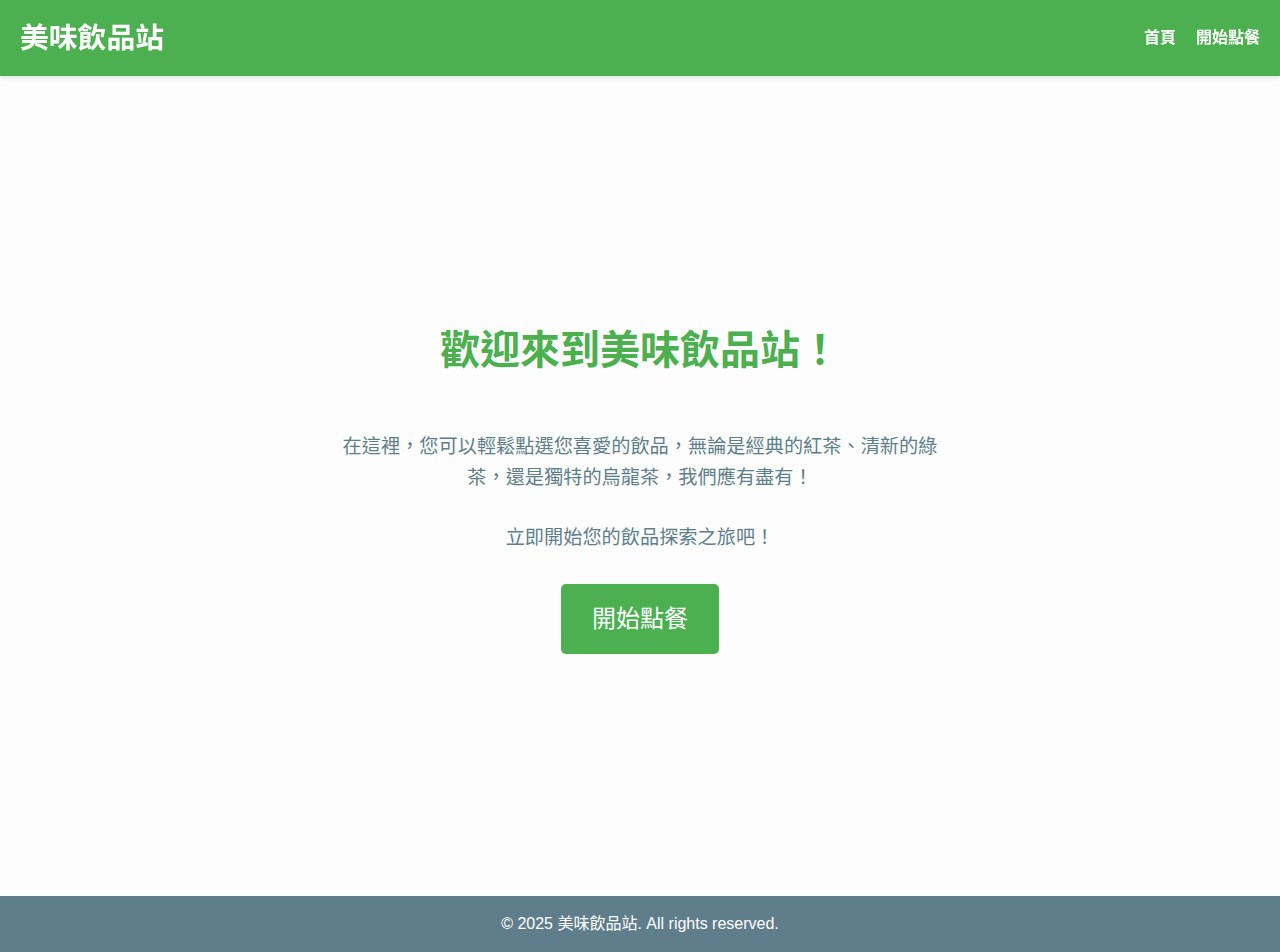
<file: drink/target/classes/static/index.html>
<!DOCTYPE html>
<html lang="zh-Hant">
<head>
    <meta charset="UTF-8">
    <meta name="viewport" content="width=device-width, initial-scale=1.0">
    <title>美味飲品站</title>
    <link rel="stylesheet" href="beverage-ordering-frontend-plain/css/normalize.css">
    <link rel="stylesheet" href="beverage-ordering-frontend-plain/css/main.css">
    <link rel="stylesheet" href="beverage-ordering-frontend-plain/css/home.css">
</head>
<body>
    <header>
        <h1>美味飲品站</h1>
        <nav>
            <ul>
                <li><a href="index.html">首頁</a></li>
                <li><a href="ordering.html">開始點餐</a></li>
            </ul>
        </nav>
    </header>

    <main class="container">
        <section class="home-content">
            <h2>歡迎來到美味飲品站！</h2>
            <p>在這裡，您可以輕鬆點選您喜愛的飲品，無論是經典的紅茶、清新的綠茶，還是獨特的烏龍茶，我們應有盡有！</p>
            <p>立即開始您的飲品探索之旅吧！</p>
            <button id="start-order-btn" class="btn btn-primary start-order-btn">開始點餐</button>
        </section>
    </main>

    <footer>
        <p>&copy; 2025 美味飲品站. All rights reserved.</p>
    </footer>

    <script src="beverage-ordering-frontend-plain/js/home.js"></script>
</body>
</html>
</file>
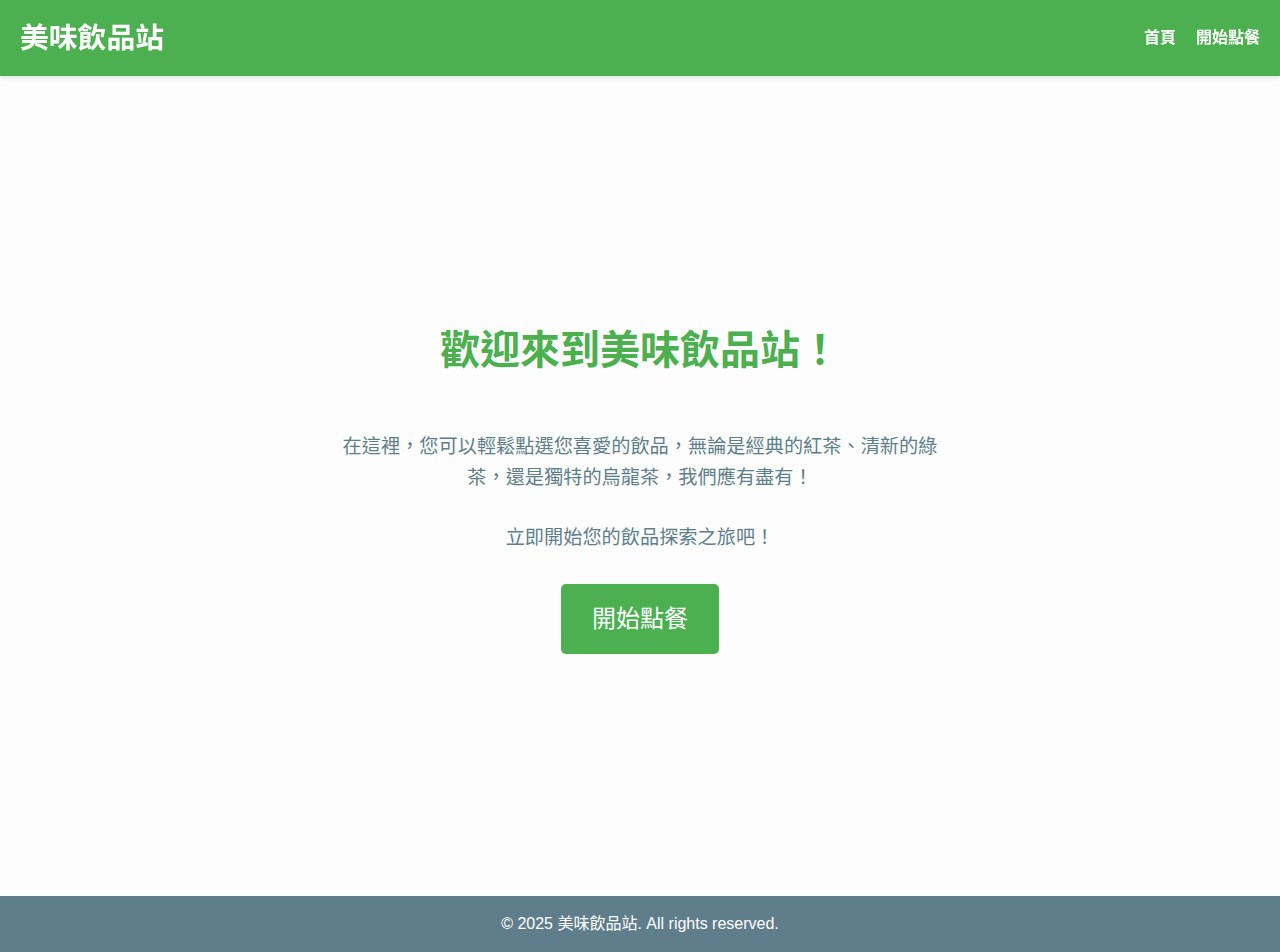
<file: drink/target/classes/static/admin.html>
<!DOCTYPE html>
<html lang="zh-Hant">
<head>
    <meta charset="UTF-8">
    <meta name="viewport" content="width=device-width, initial-scale=1.0">
    <title>後台管理 - 美味飲品站</title>
    <link rel="stylesheet" href="beverage-ordering-frontend-plain/css/normalize.css">
    <link rel="stylesheet" href="beverage-ordering-frontend-plain/css/main.css">
    <link rel="stylesheet" href="beverage-ordering-frontend-plain/css/admin.css">
</head>
<body>
    <header>
        <h1>後台管理</h1>
        <nav>
            <ul>
                <li><a href="#" id="logout-btn">登出</a></li>
            </ul>
        </nav>
    </header>

    <main class="container admin-layout">
        <aside class="admin-sidebar">
            <nav>
                <ul>
                    <li><a href="#" class="sidebar-link active" data-section="dashboard">儀表板 (統計)</a></li>
                    <li><a href="#" class="sidebar-link" data-section="product-management">飲品管理</a></li>
                    <li><a href="#" class="sidebar-link" data-section="topping-management">副料管理</a></li>
                    <li><a href="#" class="sidebar-link" data-section="order-records">訂單記錄</a></li>
                </ul>
            </nav>
        </aside>

        <section class="admin-content">
            <div id="dashboard-section" class="admin-section active">
                <h2>儀表板 (統計)</h2>
                <div class="form-group">
                    <label for="stat-date-filter">選擇日期範圍:</label>
                    <input type="date" id="stat-date-filter" value="">
                    <button id="filter-daily-btn" class="btn btn-secondary">日統計</button>
                    <button id="filter-weekly-btn" class="btn btn-secondary">週統計</button>
                    <button id="filter-monthly-btn" class="btn btn-secondary">月統計</button>
                </div>
                <div class="statistics-grid" id="statistics-display">
                    <div class="stat-card">
                        <h3>今日總銷售額</h3>
                        <p>NT$ <span id="today-sales">0.00</span></p>
                    </div>
                    <div class="stat-card">
                        <h3>今日訂單數</h3>
                        <p><span id="today-orders">0</span> 筆</p>
                    </div>
                    <div class="stat-card">
                        <h3>本週總銷售額</h3>
                        <p>NT$ <span id="week-sales">0.00</span></p>
                    </div>
                    <div class="stat-card">
                        <h3>本月總銷售額</h3>
                        <p>NT$ <span id="month-sales">0.00</span></p>
                    </div>
                    </div>
            </div>

            <div id="product-management-section" class="admin-section">
                <h2>飲品管理</h2>
                <div class="add-new-btn-container">
                    <button id="add-product-btn" class="btn btn-primary add-new-btn">新增飲品</button>
                </div>
                <table class="data-table">
                    <thead>
                        <tr>
                            <th>ID</th>
                            <th>名稱</th>
                            <th>分類</th>
                            <th>小杯價格</th>
                            <th>大杯價格</th>
                            <th>啟用</th>
                            <th>可熱飲</th>
                            <th>可冰飲</th>
                            <th>操作</th>
                        </tr>
                    </thead>
                    <tbody id="product-table-body">
                        </tbody>
                </table>
            </div>

            <div id="topping-management-section" class="admin-section">
                <h2>副料管理</h2>
                <div class="add-new-btn-container">
                    <button id="add-topping-btn" class="btn btn-primary add-new-btn">新增副料</button>
                </div>
                <table class="data-table">
                    <thead>
                        <tr>
                            <th>ID</th>
                            <th>名稱</th>
                            <th>價格</th>
                            <th>啟用</th>
                            <th>操作</th>
                        </tr>
                    </thead>
                    <tbody id="topping-table-body">
                        </tbody>
                </table>
            </div>

            <div id="order-records-section" class="admin-section">
                <h2>訂單記錄</h2>
                <div class="form-group">
                    <label for="order-record-date-filter">篩選日期:</label>
                    <input type="date" id="order-record-date-filter">
                    <button id="filter-order-records-btn" class="btn btn-secondary">篩選</button>
                </div>
                <table class="data-table">
                    <thead>
                        <tr>
                            <th>ID</th>
                            <th>時間</th>
                            <th>總金額</th>
                            <th>取餐方式</th>
                            <th>支付方式</th>
                            <th>狀態</th>
                            <th>會員電話</th>
                            <th>操作</th>
                        </tr>
                    </thead>
                    <tbody id="order-records-table-body">
                        </tbody>
                </table>
            </div>
        </section>
    </main>

    <footer>
        <p>&copy; 2025 美味飲品站. All rights reserved.</p>
    </footer>

    <div id="product-modal" class="modal admin-modal">
        <div class="modal-content">
            <span class="close-btn" id="close-product-modal-btn">&times;</span>
            <h2 id="product-modal-title"></h2>
            <form id="product-form">
                <input type="hidden" id="product-id">
                <div class="form-group">
                    <label for="product-name">名稱:</label>
                    <input type="text" id="product-name" required>
                </div>
                <div class="form-group">
                    <label for="product-category">分類:</label>
                    <select id="product-category" required>
                        <option value="">請選擇</option>
                        <option value="紅茶類">紅茶類</option>
                        <option value="綠茶類">綠茶類</option>
                        <option value="烏龍茶類">烏龍茶類</option>
                        <option value="其他類">其他類</option>
                    </select>
                </div>
                <div class="form-group">
                    <label for="product-price-small">小杯價格:</label>
                    <input type="number" id="product-price-small" step="0.01" min="0">
                </div>
                <div class="form-group">
                    <label for="product-price-large">大杯價格:</label>
                    <input type="number" id="product-price-large" step="0.01" min="0">
                </div>
                <div class="form-group">
                    <label for="product-image-url">圖片 URL:</label>
                    <input type="text" id="product-image-url">
                </div>
                <div class="form-group">
                    <label for="product-is-active">啟用販售:</label>
                    <input type="checkbox" id="product-is-active" checked>
                </div>
                <div class="form-group">
                    <label for="product-can-be-hot">可做熱飲:</label>
                    <input type="checkbox" id="product-can-be-hot" checked>
                </div>
                <div class="form-group">
                    <label for="product-can-be-cold">可做冰飲:</label>
                    <input type="checkbox" id="product-can-be-cold" checked>
                </div>
                <div class="form-group">
                    <label for="product-min-sweetness">最低甜度 (0-5):</label>
                    <input type="number" id="product-min-sweetness" min="0" max="5">
                </div>
                <div class="form-group">
                    <label for="product-max-sweetness">最高甜度 (0-5):</label>
                    <input type="number" id="product-max-sweetness" min="0" max="5">
                </div>
                <div class="form-group">
                    <label for="product-min-ice">最低冰塊 (0-3):</label>
                    <input type="number" id="product-min-ice" min="0" max="3">
                </div>
                <div class="form-group">
                    <label for="product-max-ice">最高冰塊 (0-3):</label>
                    <input type="number" id="product-max-ice" min="0" max="3">
                </div>
                <button type="submit" class="btn btn-primary">保存</button>
                <button type="button" class="btn btn-secondary" id="cancel-product-modal-btn">取消</button>
            </form>
        </div>
    </div>

    <div id="topping-modal" class="modal admin-modal">
        <div class="modal-content">
            <span class="close-btn" id="close-topping-modal-btn">&times;</span>
            <h2 id="topping-modal-title"></h2>
            <form id="topping-form">
                <input type="hidden" id="topping-id">
                <div class="form-group">
                    <label for="topping-name">名稱:</label>
                    <input type="text" id="topping-name" required>
                </div>
                <div class="form-group">
                    <label for="topping-price">價格:</label>
                    <input type="number" id="topping-price" step="0.01" min="0" required>
                </div>
                <div class="form-group">
                    <label for="topping-is-active">啟用販售:</label>
                    <input type="checkbox" id="topping-is-active" checked>
                </div>
                <button type="submit" class="btn btn-primary">保存</button>
                <button type="button" class="btn btn-secondary" id="cancel-topping-modal-btn">取消</button>
            </form>
        </div>
    </div>

    <script src="beverage-ordering-frontend-plain/js/utils.js"></script>
    <script src="beverage-ordering-frontend-plain/js/admin.js"></script>
</body>
</html>
</file>
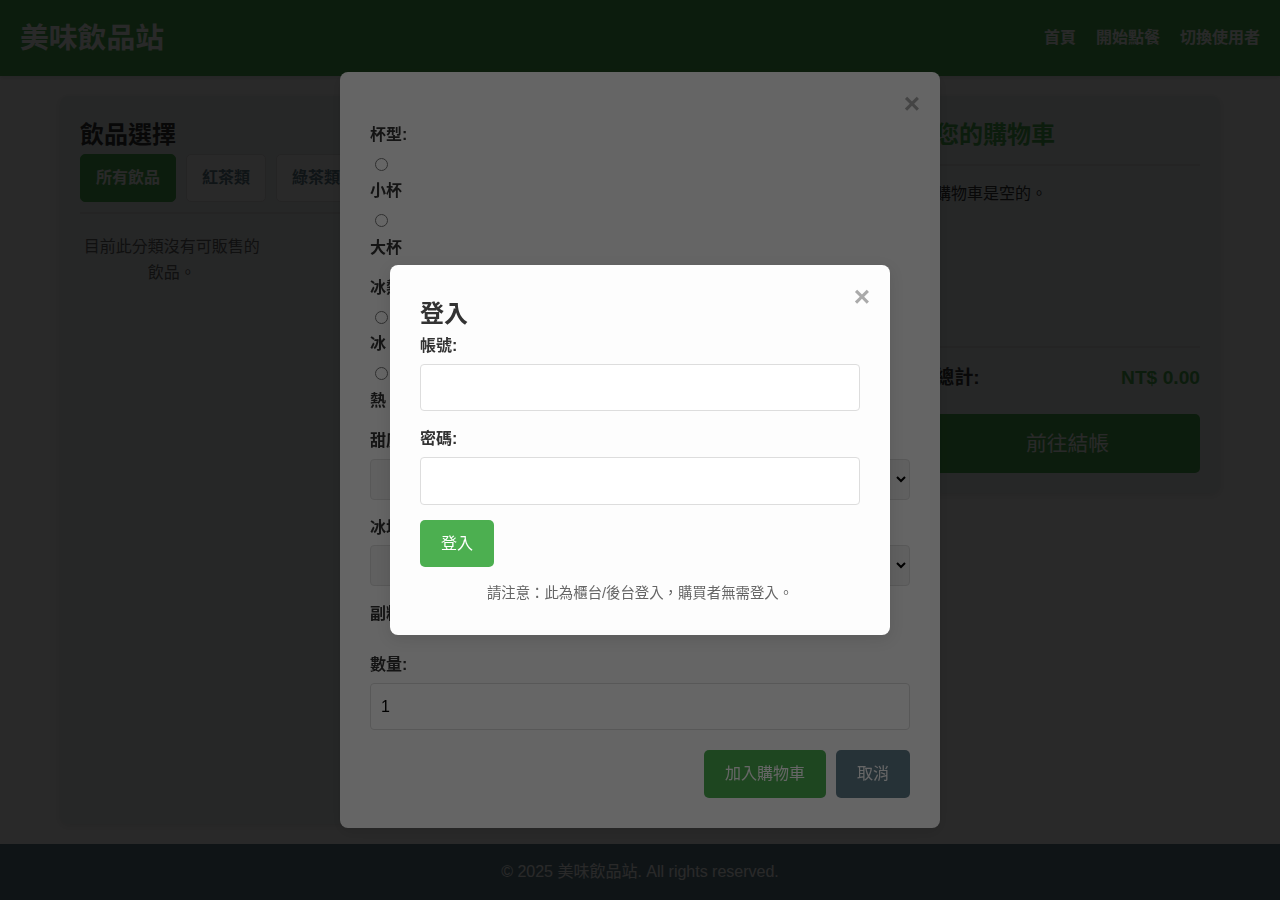
<file: drink/target/classes/static/checkout.html>
<!DOCTYPE html>
<html lang="zh-Hant">
<head>
    <meta charset="UTF-8">
    <meta name="viewport" content="width=device-width, initial-scale=1.0">
    <title>結帳 - 美味飲品站</title>
    <link rel="stylesheet" href="beverage-ordering-frontend-plain/css/normalize.css">
    <link rel="stylesheet" href="beverage-ordering-frontend-plain/css/main.css">
    <link rel="stylesheet" href="beverage-ordering-frontend-plain/css/checkout.css">
</head>
<body>
    <header>
        <h1>美味飲品站</h1>
        <nav>
            <ul>
                <li><a href="index.html">首頁</a></li>
                <li><a href="ordering.html">返回點餐</a></li>
            </ul>
        </nav>
    </header>

    <main class="container">
        <form id="checkout-form" class="checkout-form">
            <h2>訂單結帳</h2>

            <div class="cart-summary-checkout">
                <h3>您的訂單內容</h3>
                <ul id="checkout-cart-list">
                    </ul>
                <div class="total-line">
                    <span>總金額:</span>
                    <span>NT$ <span id="checkout-total-price">0.00</span></span>
                </div>
            </div>

            <div class="member-section">
                <h3>會員點數累積</h3>
                <div class="form-group">
                    <label for="phone-number">手機號碼 (用於累積點數):</label>
                    <input type="tel" id="phone-number" name="phoneNumber" placeholder="請輸入手機號碼 (選填)" pattern="[0-9]{10}">
                </div>
                <p>目前累積點數: <span id="member-points">0</span> 點</p>
                <p style="font-size: 0.9em; color: #888;">每消費 NT$100 累積 1 點</p>
            </div>

            <div class="delivery-options">
                <h3>取餐方式</h3>
                <div class="option-group">
                    <div class="radio-group">
                        <div>
                            <input type="radio" name="delivery-type" value="內用" id="delivery-dine-in" checked>
                            <label for="delivery-dine-in">內用</label>
                        </div>
                        <div>
                            <input type="radio" name="delivery-type" value="自取" id="delivery-pickup">
                            <label for="delivery-pickup">自取</label>
                        </div>
                        <div>
                            <input type="radio" name="delivery-type" value="外送" id="delivery-delivery">
                            <label for="delivery-delivery">外送</label>
                        </div>
                    </div>
                </div>
            </div>

            <div class="payment-options">
                <h3>結帳方式</h3>
                <div class="option-group">
                    <div class="radio-group">
                        <div id="cash-payment-option">
                            <input type="radio" name="payment-method" value="現金結帳" id="payment-cash" checked>
                            <label for="payment-cash">現金結帳</label>
                        </div>
                        <div id="online-payment-option">
                            <input type="radio" name="payment-method" value="線上結帳" id="payment-online">
                            <label for="payment-online">線上結帳 (綠界)</label>
                        </div>
                        <div id="site-payment-option" style="display: none;">
                            <input type="radio" name="payment-method" value="現場結帳" id="payment-site">
                            <label for="payment-site">現場結帳</label>
                        </div>
                        <div id="delivery-payment-option" style="display: none;">
                            <input type="radio" name="payment-method" value="送達結帳" id="payment-delivery-on-site">
                            <label for="payment-delivery-on-site">送達結帳</label>
                        </div>
                    </div>
                </div>
            </div>

            <div id="pickup-delivery-details" class="hidden-fields" style="display: none;">
                <div class="form-group">
                    <label for="datetime-input" id="datetime-label">選擇時間:</label>
                    <input type="datetime-local" id="datetime-input" name="pickupDeliveryTime">
                </div>
                <div class="form-group" id="delivery-address-group" style="display: none;">
                    <label for="delivery-address">送達地址:</label>
                    <input type="text" id="delivery-address" name="deliveryAddress" placeholder="請輸入送達地址">
                </div>
            </div>

            <div class="form-group">
                <label for="order-notes">訂單備註 (選填):</label>
                <textarea id="order-notes" name="notes" rows="3" placeholder="例如：少冰、不要吸管"></textarea>
            </div>

            <button type="submit" class="btn btn-primary checkout-submit-btn">確認結帳</button>
        </form>
    </main>

    <footer>
        <p>&copy; 2025 美味飲品站. All rights reserved.</p>
    </footer>

    <script src="beverage-ordering-frontend-plain/js/utils.js"></script>
    <script src="beverage-ordering-frontend-plain/js/checkout.js"></script>
</body>
</html>
</file>
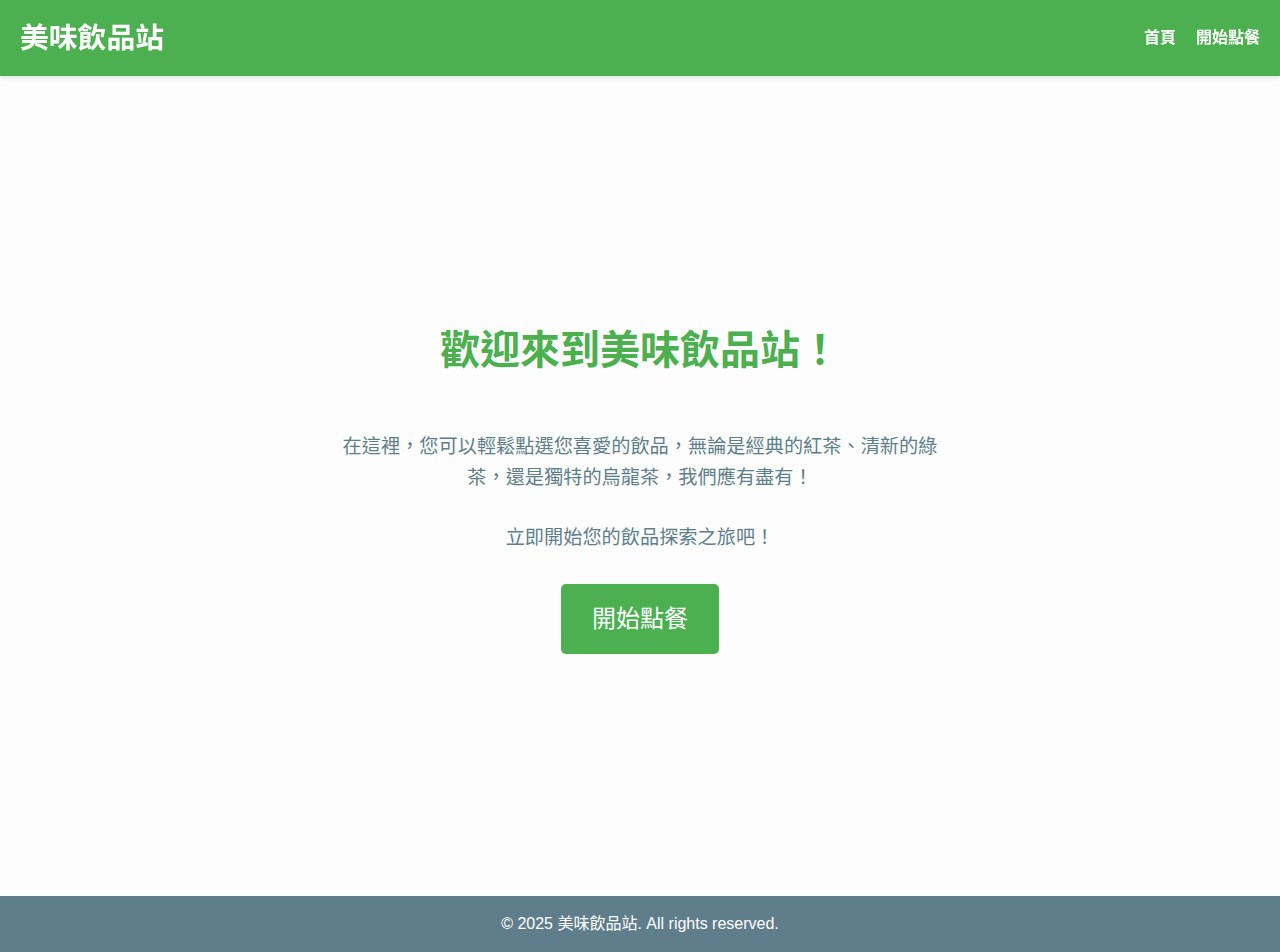
<file: drink/target/classes/static/counter.html>
<!DOCTYPE html>
<html lang="zh-Hant">
<head>
    <meta charset="UTF-8">
    <meta name="viewport" content="width=device-width, initial-scale=1.0">
    <title>櫃台管理 - 美味飲品站</title>
    <link rel="stylesheet" href="beverage-ordering-frontend-plain/css/normalize.css">
    <link rel="stylesheet" href="beverage-ordering-frontend-plain/css/main.css">
    <link rel="stylesheet" href="beverage-ordering-frontend-plain/css/counter.css">
</head>
<body>
    <header>
        <h1>櫃台管理</h1>
        <nav>
            <ul>
                <li><a href="#" id="logout-btn">登出</a></li>
            </ul>
        </nav>
    </header>

    <main class="container counter-layout">
        <section class="pending-orders-section">
            <h2>待處理訂單</h2>
            <div class="counter-add-order-btn-container">
                <button id="add-counter-order-btn" class="btn btn-accent counter-add-order-btn">櫃台新增訂單</button>
            </div>
            <div id="pending-orders-list" class="order-list">
                <p>目前沒有待處理訂單。</p>
            </div>
        </section>

        <section class="completed-orders-section">
            <h2>已完成 / 已取消訂單</h2>
            <div id="completed-orders-list" class="order-list">
                <p>目前沒有已完成或已取消訂單。</p>
            </div>
        </section>
    </main>

    <footer>
        <p>&copy; 2025 美味飲品站. All rights reserved.</p>
    </footer>

    <div id="counter-ordering-modal" class="modal product-options-modal">
        <div class="modal-content" style="max-width: 900px; width: 95%;">
            <span class="close-btn" id="close-counter-ordering-modal-btn">&times;</span>
            <h2>櫃台點餐</h2>
            <div class="ordering-layout">
                <section class="product-section" style="flex: 3;">
                    <h3>選擇飲品</h3>
                    <div class="category-tabs" id="counter-category-tabs">
                        <button class="category-tab active" data-category="all">所有飲品</button>
                        <button class="category-tab" data-category="紅茶類">紅茶類</button>
                        <button class="category-tab" data-category="綠茶類">綠茶類</button>
                        <button class="category-tab" data-category="烏龍茶類">烏龍茶類</button>
                        <button class="category-tab" data-category="其他類">其他類</button>
                    </div>
                    <div id="counter-product-grid" class="product-grid">
                        </div>
                </section>

                <section class="cart-section" style="flex: 1; position: static;">
                    <h3>訂單預覽</h3>
                    <div id="counter-cart-list" class="cart-list" style="max-height: 300px;">
                        <p>目前沒有項目。</p>
                    </div>
                    <div class="cart-summary">
                        <span>總計:</span>
                        <span>NT$ <span id="counter-total-price">0.00</span></span>
                    </div>

                    <div class="form-group" style="margin-top: 20px;">
                        <label for="counter-phone-number">會員手機號碼 (選填):</label>
                        <input type="tel" id="counter-phone-number" placeholder="輸入手機號碼">
                    </div>
                     <p>累積點數: <span id="counter-member-points">0</span> 點</p>


                    <div class="form-group">
                        <label>取餐方式:</label>
                        <div>
                            <input type="radio" name="counter-delivery-type" value="內用" id="counter-delivery-dine-in" checked> <label for="counter-delivery-dine-in">內用</label>
                            <input type="radio" name="counter-delivery-type" value="自取" id="counter-delivery-pickup"> <label for="counter-delivery-pickup">自取</label>
                            <input type="radio" name="counter-delivery-type" value="外送" id="counter-delivery-delivery"> <label for="counter-delivery-delivery">外送</label>
                        </div>
                    </div>

                    <div class="form-group">
                        <label>結帳方式:</label>
                        <div>
                            <input type="radio" name="counter-payment-method" value="現金結帳" id="counter-payment-cash" checked> <label for="counter-payment-cash">現金結帳</label>
                            <input type="radio" name="counter-payment-method" value="線上結帳" id="counter-payment-online"> <label for="counter-payment-online">線上結帳</label>
                        </div>
                    </div>

                    <div class="form-group" id="counter-datetime-group" style="display: none;">
                        <label for="counter-datetime-input" id="counter-datetime-label">選擇時間:</label>
                        <input type="datetime-local" id="counter-datetime-input">
                    </div>
                    <div class="form-group" id="counter-address-group" style="display: none;">
                        <label for="counter-delivery-address">送達地址:</label>
                        <input type="text" id="counter-delivery-address" placeholder="輸入送達地址">
                    </div>

                    <div class="form-group">
                        <label for="counter-order-notes">備註 (選填):</label>
                        <textarea id="counter-order-notes" rows="2"></textarea>
                    </div>

                    <div class="modal-actions" style="justify-content: center; gap: 15px;">
                        <button id="submit-counter-order-btn" class="btn btn-primary">確認點單</button>
                        <button id="cancel-counter-order-btn" class="btn btn-secondary">取消</button>
                    </div>
                </section>
            </div>
        </div>
    </div>

    <div id="product-options-modal" class="modal product-options-modal">
        <div class="modal-content">
            <span class="close-btn" id="close-options-modal-btn">&times;</span>
            <h2 id="modal-product-name"></h2>
            <div class="form-group">
                <label>杯型:</label>
                <div id="size-options"></div>
            </div>
            <div class="form-group">
                <label>冰熱:</label>
                <div id="temperature-options"></div>
            </div>
            <div class="form-group">
                <label for="sweetness">甜度:</label>
                <select id="sweetness"></select>
            </div>
            <div class="form-group">
                <label for="ice">冰塊:</label>
                <select id="ice"></select>
            </div>
            <div class="form-group">
                <label>副料:</label>
                <div id="toppings-list"></div>
            </div>
            <div class="form-group">
                <label for="quantity">數量:</label>
                <input type="number" id="quantity" value="1" min="1">
            </div>
            <div class="modal-actions">
                <button id="add-to-cart-modal-btn" class="btn btn-primary">加入購物車</button>
                <button id="cancel-modal-btn" class="btn btn-secondary">取消</button>
            </div>
        </div>
    </div>

    <script src="beverage-ordering-frontend-plain/js/utils.js"></script>
    <script src="beverage-ordering-frontend-plain/js/counter.js"></script>
</body>
</html>
</file>
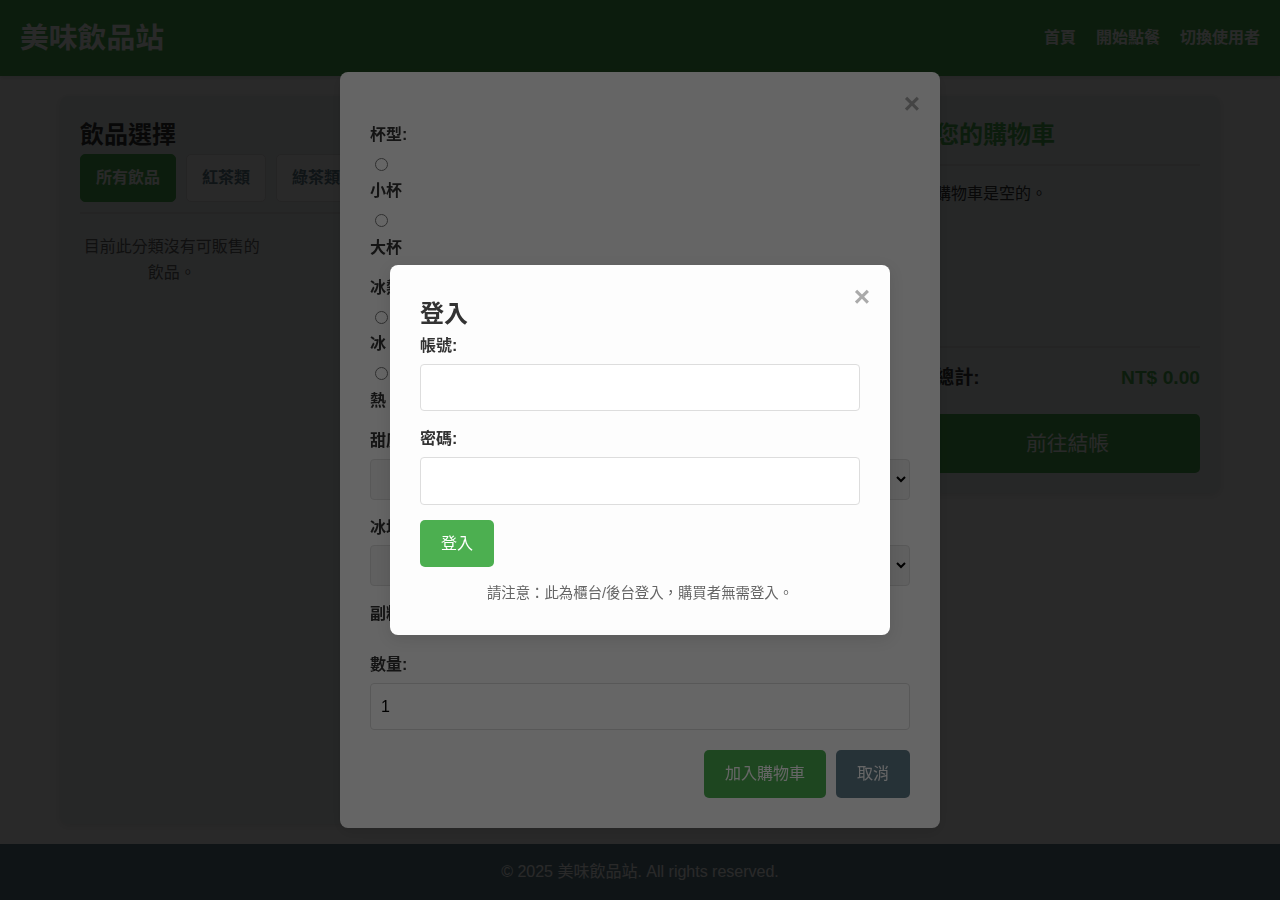
<file: drink/target/classes/static/ordering.html>
<!DOCTYPE html>
<html lang="zh-Hant">
<head>
    <meta charset="UTF-8">
    <meta name="viewport" content="width=device-width, initial-scale=1.0">
    <title>點餐頁面 - 美味飲品站</title>
    <link rel="stylesheet" href="beverage-ordering-frontend-plain/css/normalize.css">
    <link rel="stylesheet" href="beverage-ordering-frontend-plain/css/main.css">
    <link rel="stylesheet" href="beverage-ordering-frontend-plain/css/ordering.css">
</head>
<body>
    <header>
        <h1>美味飲品站</h1>
        <nav>
            <ul>
                <li><a href="index.html">首頁</a></li>
                <li><a href="ordering.html">開始點餐</a></li>
                <li><a href="#" id="switch-user-btn">切換使用者</a></li>
            </ul>
        </nav>
    </header>

    <main class="container ordering-layout">
        <section class="product-section">
            <h2>飲品選擇</h2>
            <div class="category-tabs">
                <button class="category-tab active" data-category="all">所有飲品</button>
                <button class="category-tab" data-category="紅茶類">紅茶類</button>
                <button class="category-tab" data-category="綠茶類">綠茶類</button>
                <button class="category-tab" data-category="烏龍茶類">烏龍茶類</button>
                <button class="category-tab" data-category="其他類">其他類</button>
            </div>
            <div id="product-grid" class="product-grid">
                </div>
        </section>

        <section class="cart-section">
            <h2>您的購物車</h2>
            <div id="cart-list" class="cart-list">
                <p>購物車是空的。</p>
            </div>
            <div class="cart-summary">
                <span>總計:</span>
                <span>NT$ <span id="total-price">0.00</span></span>
            </div>
            <div class="checkout-btn-container">
                <button id="checkout-btn" class="btn btn-primary checkout-btn">前往結帳</button>
            </div>
        </section>
    </main>

    <footer>
        <p>&copy; 2025 美味飲品站. All rights reserved.</p>
    </footer>

    <div id="product-options-modal" class="modal product-options-modal">
        <div class="modal-content">
            <span class="close-btn" id="close-options-modal-btn">&times;</span>
            <h2 id="modal-product-name"></h2>
            <div class="form-group">
                <label>杯型:</label>
                <div id="size-options">
                    <input type="radio" name="size" value="小杯" id="size-small"> <label for="size-small">小杯</label>
                    <input type="radio" name="size" value="大杯" id="size-large"> <label for="size-large">大杯</label>
                </div>
            </div>
            <div class="form-group">
                <label>冰熱:</label>
                <div id="temperature-options">
                    <input type="radio" name="temperature" value="冰" id="temp-cold"> <label for="temp-cold">冰</label>
                    <input type="radio" name="temperature" value="熱" id="temp-hot"> <label for="temp-hot">熱</label>
                </div>
            </div>
            <div class="form-group">
                <label for="sweetness">甜度:</label>
                <select id="sweetness"></select>
            </div>
            <div class="form-group">
                <label for="ice">冰塊:</label>
                <select id="ice"></select>
            </div>
            <div class="form-group">
                <label>副料:</label>
                <div id="toppings-list"></div>
            </div>
            <div class="form-group">
                <label for="quantity">數量:</label>
                <input type="number" id="quantity" value="1" min="1">
            </div>
            <div class="modal-actions">
                <button id="add-to-cart-modal-btn" class="btn btn-primary">加入購物車</button>
                <button id="cancel-modal-btn" class="btn btn-secondary">取消</button>
            </div>
        </div>
    </div>

    <div id="login-modal" class="modal">
        <div class="modal-content">
            <span class="close-btn" id="close-login-modal-btn">&times;</span>
            <h2>登入</h2>
            <form id="login-form">
                <div class="form-group">
                    <label for="username">帳號:</label>
                    <input type="text" id="username" name="username" required>
                </div>
                <div class="form-group">
                    <label for="password">密碼:</label>
                    <input type="password" id="password" name="password" required>
                </div>
                <button type="submit" class="btn btn-primary login-submit-btn">登入</button>
            </form>
            <p style="margin-top: 15px; text-align: center; font-size: 0.9em; color: #666;">
                請注意：此為櫃台/後台登入，購買者無需登入。
            </p>
        </div>
    </div>

    <script src="beverage-ordering-frontend-plain/js/utils.js"></script>
    <script src="beverage-ordering-frontend-plain/js/ordering.js"></script>
</body>
</html>
</file>
<file: drink/target/classes/static/beverage-ordering-frontend-plain/css/main.css>
/* css/main.css */
:root {
    --primary-color: #4CAF50; /* 清新綠 */
    --secondary-color: #607D8B; /* 沉穩灰藍 */
    --accent-color: #FFC107; /* 醒目黃 */
    --background-light: #FDFDFD; /* 淺背景 */
    --background-dark: #ECEFF1; /* 深一點的背景 */
    --text-color-dark: #333;
    --text-color-light: #fff;
    --border-color: #ddd;
    --shadow-light: rgba(0, 0, 0, 0.1);
}

body {
    font-family: 'Segoe UI', Roboto, 'Helvetica Neue', Arial, 'Noto Sans CJK TC', sans-serif;
    line-height: 1.6;
    color: var(--text-color-dark);
    background-color: var(--background-light);
    margin: 0;
    min-height: 100vh;
    display: flex;
    flex-direction: column;
}

.container {
    max-width: 1200px;
    margin: 0 auto;
    padding: 20px;
    width: 100%;
}

header {
    background-color: var(--primary-color);
    color: var(--text-color-light);
    padding: 15px 20px;
    box-shadow: 0 2px 4px var(--shadow-light);
    display: flex;
    justify-content: space-between;
    align-items: center;
    position: sticky;
    top: 0;
    z-index: 1000;
}

header h1 {
    margin: 0;
    font-size: 1.8em;
}

nav ul {
    display: flex;
    gap: 20px;
}

nav ul li a {
    color: var(--text-color-light);
    font-weight: bold;
    transition: color 0.3s ease;
}

nav ul li a:hover {
    color: var(--accent-color);
}

main {
    flex-grow: 1; /* 讓 main 內容區塊佔據剩餘空間 */
    padding: 20px 0;
}

footer {
    background-color: var(--secondary-color);
    color: var(--text-color-light);
    text-align: center;
    padding: 15px 20px;
    margin-top: auto; /* 將 footer 推到底部 */
}

/* 按鈕樣式 */
.btn {
    padding: 10px 20px;
    border-radius: 5px;
    font-size: 1em;
    cursor: pointer;
    transition: background-color 0.3s ease, transform 0.2s ease;
    border: 1px solid transparent;
}

.btn-primary {
    background-color: var(--primary-color);
    color: var(--text-color-light);
}

.btn-primary:hover {
    background-color: #43A047; /* Slightly darker green */
    transform: translateY(-2px);
}

.btn-secondary {
    background-color: var(--secondary-color);
    color: var(--text-color-light);
}

.btn-secondary:hover {
    background-color: #546E7A; /* Slightly darker grey-blue */
    transform: translateY(-2px);
}

.btn-accent {
    background-color: var(--accent-color);
    color: var(--text-color-dark);
}

.btn-accent:hover {
    background-color: #FFB300;
    transform: translateY(-2px);
}

.btn-danger {
    background-color: #EF5350; /* Red */
    color: var(--text-color-light);
}

.btn-danger:hover {
    background-color: #E53935;
    transform: translateY(-2px);
}


/* 表單元素樣式 */
.form-group {
    margin-bottom: 15px;
}

.form-group label {
    display: block;
    margin-bottom: 5px;
    font-weight: bold;
}

.form-group input[type="text"],
.form-group input[type="password"],
.form-group input[type="email"],
.form-group input[type="number"],
.form-group input[type="tel"],
.form-group select,
.form-group textarea {
    width: 100%;
    padding: 10px;
    border: 1px solid var(--border-color);
    border-radius: 4px;
    font-size: 1em;
}

.form-group input[type="checkbox"],
.form-group input[type="radio"] {
    margin-right: 8px;
}

/* 模態視窗通用樣式 */
.modal {
    display: none; /* 預設隱藏 */
    position: fixed; /* 固定定位 */
    z-index: 2000; /* 確保在最上層 */
    left: 0;
    top: 0;
    width: 100%; /* 佔滿整個寬度 */
    height: 100%; /* 佔滿整個高度 */
    overflow: auto; /* 如果內容溢出則顯示滾動條 */
    background-color: rgba(0, 0, 0, 0.6); /* 半透明黑色背景 */
    display: flex; /* 使用 flex 居中內容 */
    justify-content: center;
    align-items: center;
}

.modal-content {
    background-color: var(--background-light);
    margin: auto; /* 自動外邊距實現居中 */
    padding: 30px;
    border-radius: 8px;
    box-shadow: 0 4px 15px var(--shadow-light);
    width: 90%; /* 預設寬度 */
    max-width: 500px; /* 最大寬度 */
    position: relative;
    animation-name: animatetop;
    animation-duration: 0.4s;
}

@keyframes animatetop {
    from {top: -300px; opacity: 0}
    to {top: 0; opacity: 1}
}

.close-btn {
    color: #aaa;
    position: absolute;
    top: 10px;
    right: 20px;
    font-size: 28px;
    font-weight: bold;
    cursor: pointer;
    transition: color 0.3s ease;
}

.close-btn:hover,
.close-btn:focus {
    color: var(--text-color-dark);
}

/* RWD 響應式調整 */
@media (max-width: 768px) {
    header {
        flex-direction: column;
        gap: 10px;
        padding: 10px;
    }
    header h1 {
        font-size: 1.5em;
    }
    nav ul {
        flex-wrap: wrap;
        justify-content: center;
    }
    .container {
        padding: 10px;
    }
    .btn {
        padding: 8px 15px;
        font-size: 0.9em;
    }
    .form-group input, .form-group select, .form-group textarea {
        padding: 8px;
    }
    .modal-content {
        width: 95%;
        padding: 20px;
    }
}

@media (max-width: 480px) {
    header {
        padding: 8px;
    }
    header h1 {
        font-size: 1.3em;
    }
    nav ul {
        gap: 10px;
    }
    .btn {
        width: 100%;
        margin-top: 10px;
    }
}
</file>
<file: drink/target/classes/static/beverage-ordering-frontend-plain/css/home.css>
/* css/home.css */
.home-content {
    display: flex;
    flex-direction: column;
    justify-content: center;
    align-items: center;
    text-align: center;
    min-height: calc(100vh - 120px); /* 減去 header 和 footer 的高度 */
    gap: 30px;
}

.home-content h2 {
    font-size: 2.5em;
    color: var(--primary-color);
    margin-bottom: 20px;
}

.home-content p {
    font-size: 1.2em;
    max-width: 600px;
    color: var(--secondary-color);
}

.start-order-btn {
    font-size: 1.5em;
    padding: 15px 30px;
}

@media (max-width: 768px) {
    .home-content h2 {
        font-size: 2em;
    }
    .home-content p {
        font-size: 1em;
    }
    .start-order-btn {
        font-size: 1.2em;
        padding: 12px 25px;
    }
}

@media (max-width: 480px) {
    .home-content h2 {
        font-size: 1.8em;
    }
    .home-content p {
        font-size: 0.9em;
    }
    .start-order-btn {
        font-size: 1em;
        padding: 10px 20px;
    }
}
</file>
<file: drink/target/classes/static/beverage-ordering-frontend-plain/css/admin.css>
/* css/admin.css */
.admin-layout {
    display: flex;
    gap: 20px;
}

.admin-sidebar {
    flex: 0 0 200px; /* 固定寬度 */
    background-color: var(--background-dark);
    padding: 20px;
    border-radius: 8px;
    box-shadow: 0 2px 8px var(--shadow-light);
    height: fit-content; /* 適應內容高度 */
    position: sticky;
    top: 80px; /* 與 header 保持距離 */
}

.admin-sidebar nav ul {
    display: flex;
    flex-direction: column;
    gap: 15px;
}

.admin-sidebar nav a {
    display: block;
    padding: 10px 15px;
    border-radius: 5px;
    color: var(--text-color-dark);
    font-weight: bold;
    transition: background-color 0.3s ease, color 0.3s ease;
}

.admin-sidebar nav a:hover,
.admin-sidebar nav a.active {
    background-color: var(--primary-color);
    color: var(--text-color-light);
}

.admin-content {
    flex: 1; /* 佔據剩餘空間 */
    padding: 20px;
    background-color: var(--background-dark);
    border-radius: 8px;
    box-shadow: 0 2px 8px var(--shadow-light);
}

.admin-content h2 {
    color: var(--primary-color);
    margin-bottom: 20px;
    border-bottom: 2px solid var(--border-color);
    padding-bottom: 10px;
}

/* 統計區塊 */
.statistics-grid {
    display: grid;
    grid-template-columns: repeat(auto-fit, minmax(250px, 1fr));
    gap: 20px;
    margin-bottom: 30px;
}

.stat-card {
    background-color: var(--background-light);
    padding: 20px;
    border-radius: 8px;
    box-shadow: 0 2px 5px rgba(0,0,0,0.1);
    text-align: center;
}

.stat-card h3 {
    margin-top: 0;
    color: var(--secondary-color);
    font-size: 1.2em;
}

.stat-card p {
    font-size: 2em;
    font-weight: bold;
    color: var(--primary-color);
}

/* 表格通用樣式 */
.data-table {
    width: 100%;
    border-collapse: collapse;
    margin-top: 20px;
    background-color: var(--background-light);
    box-shadow: 0 1px 3px var(--shadow-light);
    border-radius: 8px;
    overflow: hidden; /* 確保圓角生效 */
}

.data-table th, .data-table td {
    padding: 12px 15px;
    text-align: left;
    border-bottom: 1px solid var(--border-color);
}

.data-table th {
    background-color: var(--primary-color);
    color: var(--text-color-light);
    font-weight: bold;
    text-transform: uppercase;
    font-size: 0.9em;
}

.data-table tr:nth-child(even) {
    background-color: var(--background-dark);
}

.data-table tbody tr:hover {
    background-color: #E0E0E0;
}

.data-table .action-buttons {
    display: flex;
    gap: 8px;
}

.data-table .action-buttons .btn {
    padding: 6px 12px;
    font-size: 0.85em;
}

.add-new-btn-container {
    text-align: right;
    margin-bottom: 20px;
}
.add-new-btn {
    font-size: 1em;
    padding: 10px 20px;
}

/* 後台模態視窗 */
.admin-modal .form-group input[type="checkbox"] {
    margin-top: 5px; /* 讓 checkbox 對齊 */
}

/* RWD for admin page */
@media (max-width: 992px) {
    .admin-layout {
        flex-direction: column;
    }
    .admin-sidebar {
        position: static; /* 取消 sticky */
        flex: auto;
        width: 100%;
    }
    .admin-sidebar nav ul {
        flex-direction: row;
        flex-wrap: wrap;
        justify-content: center;
    }
    .admin-content {
        flex: auto;
        width: 100%;
    }
    .data-table, .statistics-grid {
        display: block; /* 讓表格在小螢幕下變為塊級，方便滾動 */
        overflow-x: auto; /* 允許橫向滾動 */
        white-space: nowrap; /* 防止表格內容換行 */
    }
    .data-table thead, .data-table tbody, .data-table th, .data-table td, .data-table tr {
        display: block;
    }
    .data-table thead tr {
        position: absolute;
        top: -9999px;
        left: -9999px;
    }
    .data-table tr {
        border: 1px solid var(--border-color);
        margin-bottom: 10px;
        border-radius: 8px;
    }
    .data-table td {
        border: none;
        position: relative;
        padding-left: 50%;
        text-align: right;
    }
    .data-table td::before {
        content: attr(data-label);
        position: absolute;
        left: 6px;
        width: 45%;
        padding-right: 10px;
        white-space: nowrap;
        text-align: left;
        font-weight: bold;
        color: var(--secondary-color);
    }
}
</file>
<file: drink/target/classes/static/beverage-ordering-frontend-plain/css/checkout.css>
/* css/checkout.css */
.checkout-form {
    background-color: var(--background-dark);
    padding: 30px;
    border-radius: 8px;
    box-shadow: 0 2px 8px var(--shadow-light);
    max-width: 700px;
    margin: 20px auto;
}

.checkout-form h2 {
    text-align: center;
    color: var(--primary-color);
    margin-bottom: 25px;
    border-bottom: 2px solid var(--border-color);
    padding-bottom: 15px;
}

.cart-summary-checkout {
    background-color: var(--background-light);
    padding: 15px;
    border-radius: 5px;
    border: 1px solid var(--border-color);
    margin-bottom: 25px;
}

.cart-summary-checkout h3 {
    font-size: 1.2em;
    margin-top: 0;
    margin-bottom: 10px;
    color: var(--secondary-color);
}

.cart-summary-checkout ul {
    list-style: none;
    padding: 0;
    margin-bottom: 10px;
}

.cart-summary-checkout ul li {
    display: flex;
    justify-content: space-between;
    font-size: 0.95em;
    padding: 5px 0;
    border-bottom: 1px dashed #eee;
}

.cart-summary-checkout ul li:last-child {
    border-bottom: none;
}

.cart-summary-checkout .total-line {
    font-weight: bold;
    font-size: 1.1em;
    border-top: 1px solid var(--border-color);
    padding-top: 10px;
    margin-top: 10px;
    color: var(--primary-color);
}

.member-section {
    margin-bottom: 25px;
    padding: 15px;
    background-color: var(--background-light);
    border: 1px solid var(--border-color);
    border-radius: 5px;
}

.member-section p {
    margin: 5px 0;
}

.delivery-options .option-group,
.payment-options .option-group {
    background-color: var(--background-light);
    padding: 15px;
    border: 1px solid var(--border-color);
    border-radius: 5px;
    margin-bottom: 20px;
}

.delivery-options .option-group label,
.payment-options .option-group label {
    font-weight: bold;
    color: var(--secondary-color);
    margin-bottom: 10px;
    display: block;
}

.delivery-options .radio-group,
.payment-options .radio-group {
    display: flex;
    flex-wrap: wrap;
    gap: 15px;
    margin-top: 10px;
}

.delivery-options .radio-group div,
.payment-options .radio-group div {
    display: flex;
    align-items: center;
}

.hidden-fields {
    margin-top: 20px;
    padding: 15px;
    border: 1px dashed var(--border-color);
    border-radius: 5px;
    background-color: var(--background-light);
}

.checkout-submit-btn {
    width: 100%;
    font-size: 1.4em;
    padding: 15px;
    margin-top: 30px;
}

/* RWD for checkout page */
@media (max-width: 768px) {
    .checkout-form {
        padding: 20px;
        margin: 10px auto;
    }
    .checkout-form h2 {
        font-size: 1.8em;
    }
    .delivery-options .radio-group,
    .payment-options .radio-group {
        flex-direction: column;
        gap: 10px;
    }
    .checkout-submit-btn {
        font-size: 1.2em;
        padding: 12px;
    }
}
</file>
<file: drink/target/classes/static/beverage-ordering-frontend-plain/css/counter.css>
/* css/counter.css */
.counter-layout {
    display: flex;
    gap: 20px;
    flex-wrap: wrap;
}

.pending-orders-section, .completed-orders-section {
    padding: 20px;
    background-color: var(--background-dark);
    border-radius: 8px;
    box-shadow: 0 2px 8px var(--shadow-light);
    flex: 1; /* 平分空間 */
    min-width: 300px;
}

.pending-orders-section h2,
.completed-orders-section h2 {
    color: var(--primary-color);
    border-bottom: 2px solid var(--border-color);
    padding-bottom: 10px;
    margin-bottom: 15px;
}

.order-list {
    max-height: 600px; /* 限制高度可滾動 */
    overflow-y: auto;
    padding-right: 10px; /* 避免滾動條遮擋內容 */
}

.order-card {
    background-color: var(--background-light);
    border: 1px solid var(--border-color);
    border-radius: 5px;
    padding: 15px;
    margin-bottom: 15px;
    transition: box-shadow 0.2s ease;
}

.order-card:hover {
    box-shadow: 0 2px 10px rgba(0,0,0,0.1);
}

.order-header {
    display: flex;
    justify-content: space-between;
    align-items: center;
    margin-bottom: 10px;
    font-weight: bold;
}

.order-header .order-id {
    color: var(--secondary-color);
}

.order-header .order-time {
    font-size: 0.9em;
    color: #666;
}

.order-items-summary {
    font-size: 0.95em;
    color: var(--text-color-dark);
    margin-bottom: 10px;
}

.order-card-actions {
    display: flex;
    justify-content: flex-end;
    gap: 10px;
    margin-top: 15px;
}

.order-details {
    margin-top: 15px;
    border-top: 1px dashed var(--border-color);
    padding-top: 15px;
}

.order-details ul {
    list-style: none;
    padding: 0;
}

.order-details ul li {
    margin-bottom: 5px;
    font-size: 0.9em;
}

.order-details ul li strong {
    color: var(--primary-color);
}

.toggle-details-btn {
    font-size: 0.9em;
    color: var(--primary-color);
    background: none;
    border: none;
    cursor: pointer;
    text-decoration: underline;
    margin-top: 5px;
}

.toggle-details-btn:hover {
    color: #43A047;
}

/* 櫃台點餐按鈕 */
.counter-add-order-btn-container {
    text-align: center;
    margin-top: 20px;
    margin-bottom: 30px;
}
.counter-add-order-btn {
    font-size: 1.1em;
    padding: 10px 20px;
}


/* RWD for counter page */
@media (max-width: 992px) {
    .counter-layout {
        flex-direction: column;
    }
    .pending-orders-section, .completed-orders-section {
        flex: auto;
        width: 100%;
    }
    .order-list {
        max-height: 400px;
    }
}
</file>
<file: drink/target/classes/static/beverage-ordering-frontend-plain/css/ordering.css>
/* css/ordering.css */
.ordering-layout {
    display: flex;
    gap: 20px;
    flex-wrap: wrap; /* 允許換行 */
}

.product-section, .cart-section {
    padding: 20px;
    background-color: var(--background-dark);
    border-radius: 8px;
    box-shadow: 0 2px 8px var(--shadow-light);
}

.product-section {
    flex: 3; /* 佔據較大空間 */
    min-width: 300px; /* 最小寬度 */
}

.cart-section {
    flex: 1; /* 佔據較小空間 */
    min-width: 280px; /* 最小寬度 */
    position: sticky;
    top: 80px; /* 讓購物車在滾動時保持在頂部 */
    align-self: flex-start; /* 防止購物車高度與產品區塊同步 */
}

.category-tabs {
    display: flex;
    flex-wrap: wrap;
    gap: 10px;
    margin-bottom: 20px;
    border-bottom: 2px solid var(--border-color);
    padding-bottom: 10px;
}

.category-tab {
    padding: 10px 15px;
    background-color: var(--background-light);
    border: 1px solid var(--border-color);
    border-radius: 5px;
    cursor: pointer;
    transition: background-color 0.3s ease, border-color 0.3s ease;
    font-weight: bold;
    color: var(--secondary-color);
}

.category-tab:hover {
    background-color: var(--background-dark);
    border-color: var(--primary-color);
}

.category-tab.active {
    background-color: var(--primary-color);
    color: var(--text-color-light);
    border-color: var(--primary-color);
}

.product-grid {
    display: grid;
    grid-template-columns: repeat(auto-fill, minmax(180px, 1fr));
    gap: 20px;
}

.product-card {
    background-color: var(--background-light);
    border-radius: 8px;
    overflow: hidden;
    box-shadow: 0 2px 5px rgba(0,0,0,0.1);
    transition: transform 0.2s ease, box-shadow 0.2s ease;
    text-align: center;
    cursor: pointer;
    display: flex;
    flex-direction: column;
    justify-content: space-between; /* 確保內容分佈均勻 */
}

.product-card:hover {
    transform: translateY(-5px);
    box-shadow: 0 4px 10px rgba(0,0,0,0.15);
}

.product-card img {
    width: 100%;
    height: 150px;
    object-fit: cover;
    border-bottom: 1px solid var(--border-color);
}

.product-card-info {
    padding: 15px;
    display: flex;
    flex-direction: column;
    flex-grow: 1;
}

.product-card h3 {
    font-size: 1.2em;
    margin-bottom: 5px;
    color: var(--primary-color);
}

.product-card .category {
    font-size: 0.85em;
    color: var(--secondary-color);
    margin-bottom: 10px;
}

.product-card .price {
    font-size: 1.1em;
    font-weight: bold;
    color: var(--text-color-dark);
    margin-bottom: 15px;
}

.product-card .add-to-cart-btn {
    width: calc(100% - 30px); /* 減去 padding */
    padding: 8px 15px;
    background-color: var(--primary-color);
    color: var(--text-color-light);
    border-radius: 5px;
    transition: background-color 0.3s ease;
    margin: 0 15px 15px 15px; /* 居中並留邊距 */
}

.product-card .add-to-cart-btn:hover {
    background-color: #43A047;
}


/* 購物車區塊 */
.cart-section h2 {
    margin-top: 0;
    color: var(--primary-color);
    border-bottom: 2px solid var(--border-color);
    padding-bottom: 10px;
    margin-bottom: 15px;
}

.cart-list {
    min-height: 150px; /* 確保購物車有最小高度 */
    max-height: 500px; /* 最大高度，讓它可滾動 */
    overflow-y: auto;
    margin-bottom: 15px;
}

.cart-item {
    background-color: var(--background-light);
    border: 1px solid var(--border-color);
    border-radius: 5px;
    padding: 10px;
    margin-bottom: 10px;
    display: flex;
    flex-wrap: wrap;
    align-items: center;
    gap: 10px;
    justify-content: space-between;
}

.cart-item p {
    margin: 0;
    font-size: 0.95em;
    flex-basis: calc(70% - 20px); /* 讓文字部分佔據大部分空間 */
}

.cart-item .item-details {
    font-size: 0.85em;
    color: var(--secondary-color);
    flex-basis: 100%; /* 副料單獨一行 */
}
.cart-item .item-price {
    font-weight: bold;
    flex-basis: auto; /* 價格自動調整 */
}

.cart-item .item-actions {
    display: flex;
    gap: 5px;
    flex-basis: 100%; /* 按鈕佔據一行 */
    justify-content: flex-end;
}

.cart-item .edit-cart-item,
.cart-item .remove-cart-item {
    padding: 5px 10px;
    font-size: 0.85em;
    border-radius: 4px;
}

.cart-item .edit-cart-item {
    background-color: var(--secondary-color);
    color: var(--text-color-light);
}
.cart-item .edit-cart-item:hover {
    background-color: #546E7A;
}

.cart-item .remove-cart-item {
    background-color: var(--btn-danger); /* 使用主色定義 */
    color: var(--text-color-light);
}
.cart-item .remove-cart-item:hover {
    background-color: #E53935;
}


.cart-summary {
    border-top: 2px solid var(--border-color);
    padding-top: 15px;
    margin-top: 15px;
    display: flex;
    justify-content: space-between;
    font-size: 1.2em;
    font-weight: bold;
    color: var(--text-color-dark);
}

.cart-summary span:last-child {
    color: var(--primary-color);
}

.checkout-btn-container {
    text-align: center;
    margin-top: 20px;
}

.checkout-btn {
    width: 100%;
    font-size: 1.3em;
    padding: 12px 25px;
}

/* 產品選項模態視窗 */
.product-options-modal .modal-content {
    max-width: 600px;
}

.product-options-modal h2 {
    color: var(--primary-color);
    margin-bottom: 20px;
    text-align: center;
}

.product-options-modal .option-group {
    margin-bottom: 15px;
    padding: 10px;
    border: 1px solid var(--border-color);
    border-radius: 5px;
    background-color: var(--background-light);
}

.product-options-modal .option-group label {
    font-weight: bold;
    color: var(--secondary-color);
    margin-bottom: 8px;
    display: block;
}

.product-options-modal .option-group select,
.product-options-modal .option-group input[type="number"] {
    width: 100%;
    padding: 8px;
    border: 1px solid var(--border-color);
    border-radius: 4px;
}

.product-options-modal .option-group input[type="radio"],
.product-options-modal .option-group input[type="checkbox"] {
    margin-right: 5px;
}

.product-options-modal .option-group label[for] { /* 調整 radio/checkbox 的 label 間距 */
    display: inline-block;
    margin-right: 15px;
    font-weight: normal;
    color: var(--text-color-dark);
}

#toppings-list {
    display: flex;
    flex-wrap: wrap;
    gap: 10px;
    margin-top: 10px;
}

#toppings-list div { /* 為了更好的排版，給每個副料選項一個 div */
    display: flex;
    align-items: center;
    white-space: nowrap; /* 防止名稱過長換行 */
}

.product-options-modal .modal-actions {
    display: flex;
    justify-content: flex-end;
    gap: 10px;
    margin-top: 20px;
}

/* RWD for ordering page */
@media (max-width: 992px) {
    .ordering-layout {
        flex-direction: column; /* 小螢幕下堆疊 */
    }
    .product-section, .cart-section {
        flex: auto; /* 自動佔據空間 */
        width: 100%;
        position: static; /* 取消 sticky */
    }
    .product-grid {
        grid-template-columns: repeat(auto-fill, minmax(150px, 1fr)); /* 更小的卡片 */
        gap: 15px;
    }
    .product-card img {
        height: 120px;
    }
    .cart-list {
        max-height: 300px; /* 調整購物車滾動區塊高度 */
    }
}

@media (max-width: 480px) {
    .product-grid {
        grid-template-columns: 1fr; /* 單列顯示 */
    }
    .product-card {
        flex-direction: row; /* 在超小螢幕上橫向排列 */
        align-items: center;
        text-align: left;
    }
    .product-card img {
        width: 100px;
        height: 100px;
        flex-shrink: 0; /* 防止圖片縮小 */
        border-bottom: none;
        border-right: 1px solid var(--border-color);
    }
    .product-card-info {
        padding: 10px;
        flex-grow: 1;
    }
    .product-card .add-to-cart-btn {
        width: auto;
        margin: 0 10px 0 auto; /* 右對齊 */
        font-size: 0.9em;
        padding: 6px 12px;
    }
    .product-card h3 {
        font-size: 1.1em;
    }
    .product-card .price {
        font-size: 1em;
    }
    .cart-item {
        flex-direction: column;
        align-items: flex-start;
    }
    .cart-item p, .cart-item .item-details {
        flex-basis: 100%;
    }
    .cart-item .item-actions {
        justify-content: flex-start;
        margin-top: 5px;
    }
}
</file>
